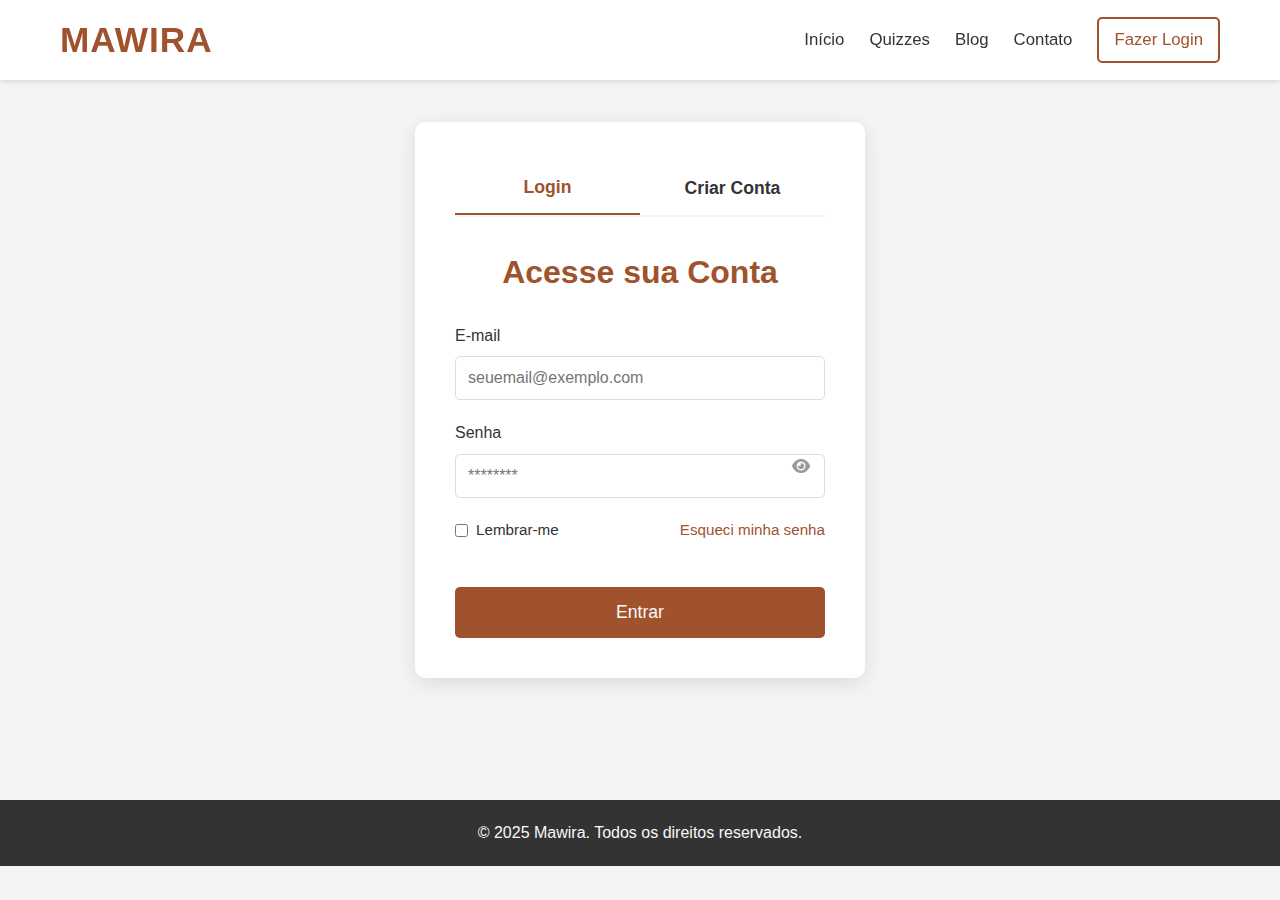
<file: Documents/mawira_site/login.html>
<!DOCTYPE html>
<html lang="pt-BR">
<head>
    <meta charset="UTF-8">
    <meta name="viewport" content="width=device-width, initial-scale=1.0">
    <title>Mawira - Login ou Criar Conta</title>
    <link rel="stylesheet" href="style.css"> <link rel="stylesheet" href="login-style.css"> <link rel="stylesheet" href="https://cdnjs.cloudflare.com/ajax/libs/font-awesome/6.0.0-beta3/css/all.min.css">
</head>
<body>
    <header class="header">
        <div class="container">
            <h1 class="logo"><a href="index.html">Mawira</a></h1>
            <nav class="nav">
                <button class="hamburger-menu" aria-label="Abrir Menu">
                    <i class="fas fa-bars"></i>
                </button>
                <ul class="nav-list">
                    <li><a href="index.html">Início</a></li>
                    <li><a href="quizzes.html">Quizzes</a></li>
                    <li><a href="blog.html">Blog</a></li>
                    <li><a href="contact.html">Contato</a></li>
                    <li><a href="login.html" class="btn btn-login active">Fazer Login</a></li>
                </ul>
            </nav>
        </div>
    </header>

    <main class="login-page">
        <div class="login-container">
            <div class="form-toggle-buttons">
                <button id="showLogin" class="active">Login</button>
                <button id="showRegister">Criar Conta</button>
            </div>

            <form id="loginForm" class="auth-form active">
                <h2>Acesse sua Conta</h2>
                <div class="form-group">
                    <label for="loginEmail">E-mail</label>
                    <input type="email" id="loginEmail" name="email" placeholder="seuemail@exemplo.com" required>
                </div>
                <div class="form-group password-group">
                    <label for="loginPassword">Senha</label>
                    <input type="password" id="loginPassword" name="password" placeholder="********" required>
                    <span class="toggle-password" data-target="loginPassword">
                        <i class="fas fa-eye"></i>
                    </span>
                </div>
                <div class="form-options">
                    <div class="remember-me">
                        <input type="checkbox" id="rememberMe" name="rememberMe">
                        <label for="rememberMe">Lembrar-me</label>
                    </div>
                    <a href="#" class="forgot-password">Esqueci minha senha</a>
                </div>
                <button type="submit" class="btn btn-primary">Entrar</button>
            </form>

            <form id="registerForm" class="auth-form">
                <h2>Crie sua Conta</h2>
                <div class="form-group">
                    <label for="registerName">Nome Completo</label>
                    <input type="text" id="registerName" name="fullName" placeholder="Seu nome completo" required>
                </div>
                <div class="form-group">
                    <label for="registerEmail">E-mail</label>
                    <input type="email" id="registerEmail" name="email" placeholder="seuemail@exemplo.com" required>
                </div>
                <div class="form-group password-group">
                    <label for="registerPassword">Senha</label>
                    <input type="password" id="registerPassword" name="password" placeholder="Mínimo 6 caracteres" required>
                    <span class="toggle-password" data-target="registerPassword">
                        <i class="fas fa-eye"></i>
                    </span>
                </div>
                <div class="form-group password-group">
                    <label for="confirmPassword">Confirmar Senha</label>
                    <input type="password" id="confirmPassword" name="confirmPassword" placeholder="Repita a senha" required>
                    <span class="toggle-password" data-target="confirmPassword">
                        <i class="fas fa-eye"></i>
                    </span>
                </div>
                <div class="form-group terms-checkbox">
                    <input type="checkbox" id="agreeTerms" name="agreeTerms" required>
                    <label for="agreeTerms">Concordo com os <a href="#" target="_blank">Termos de Uso</a> e <a href="#" target="_blank">Política de Privacidade</a></label>
                </div>
                <button type="submit" class="btn btn-primary">Criar Conta</button>
            </form>
        </div>
    </main>

    <footer class="footer">
        <div class="container">
            <p>&copy; 2025 Mawira. Todos os direitos reservados.</p>
        </div>
    </footer>

    <script src="script.js"></script> <script src="login-script.js"></script> </body>
</html>
</file>
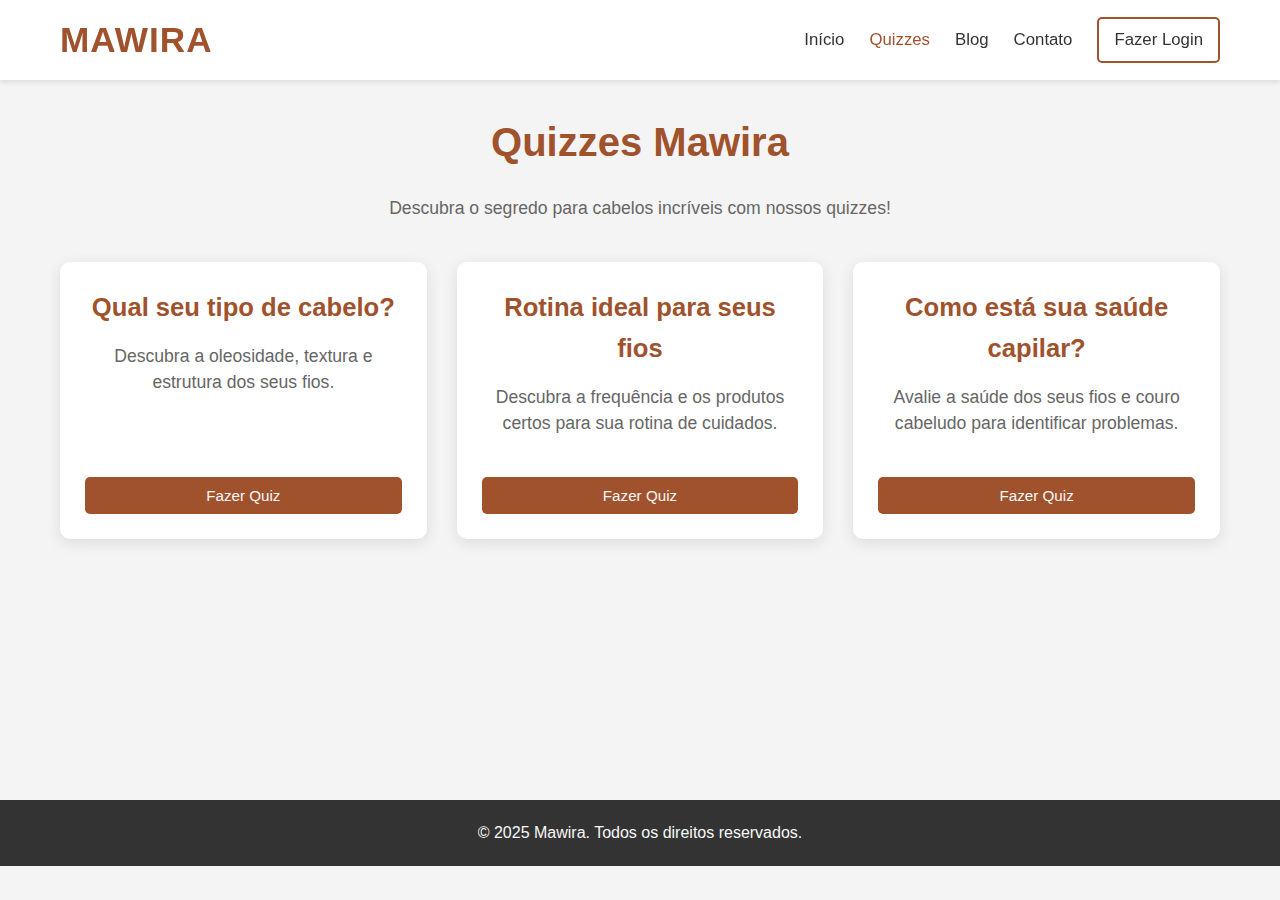
<file: Documents/mawira_site/quizzes.html>
<!DOCTYPE html>
<html lang="pt-BR">
<head>
    <meta charset="UTF-8">
    <meta name="viewport" content="width=device-width, initial-scale=1.0">
    <title>Mawira - Quizzes Personalizados</title>
    <link rel="stylesheet" href="style.css">
    <link rel="stylesheet" href="quizzes-style.css"> <link rel="stylesheet" href="https://cdnjs.cloudflare.com/ajax/libs/font-awesome/6.0.0-beta3/css/all.min.css">
</head>
<body>
    <header class="header">
        <div class="container">
            <h1 class="logo"><a href="index.html">Mawira</a></h1>
            <nav class="nav">
                <button class="hamburger-menu" aria-label="Abrir Menu">
                    <i class="fas fa-bars"></i>
                </button>
                <ul class="nav-list">
                    <li><a href="index.html">Início</a></li>
                    <li><a href="quizzes.html" class="active">Quizzes</a></li>
                    <li><a href="blog.html">Blog</a></li>
                    <li><a href="contact.html">Contato</a></li>
                    <li><a href="login.html" class="btn btn-login">Fazer Login</a></li>
                </ul>
            </nav>
        </div>
    </header>

    <main class="quizzes-page">
        <div class="container">
            <section id="quiz-list-section" class="quiz-section active">
                <h2>Quizzes Mawira</h2>
                <p>Descubra o segredo para cabelos incríveis com nossos quizzes!</p>
                <div class="quiz-cards-grid">
                    </div>
            </section>

            <section id="quiz-interface-section" class="quiz-section">
                <h2 id="current-quiz-title"></h2>
                <div class="quiz-progress-bar">
                    <div class="progress-fill" style="width: 0%;"></div>
                </div>
                <p class="progress-text">Questão 0 de 0</p>

                <div class="quiz-question-container">
                    <h3 id="question-text"></h3>
                    <div id="options-container" class="options-grid">
                        </div>
                </div>

                <div class="quiz-navigation">
                    <button id="back-button" class="btn btn-secondary" disabled>Voltar</button>
                    <button id="next-button" class="btn btn-primary" disabled>Próxima Pergunta</button>
                </div>
            </section>

            <section id="quiz-result-section" class="quiz-section">
                <div class="result-card">
                    <h2 id="result-title"></h2>
                    <div id="result-content">
                        </div>
                    <div class="result-actions">
                        <button class="btn btn-primary" id="view-products-button">Ver Produtos Recomendados</button>
                        <button class="btn btn-secondary" id="share-result-button"><i class="fas fa-share-alt"></i> Compartilhar Resultado</button>
                        <button class="btn btn-text" id="start-new-quiz-button">Fazer Outro Quiz</button>
                    </div>
                </div>
            </section>
        </div>
    </main>

    <footer class="footer">
        <div class="container">
            <p>&copy; 2025 Mawira. Todos os direitos reservados.</p>
        </div>
    </footer>

    <script src="script.js"></script>
    <script src="quizzes-script.js"></script> </body>
</html>
</file>
<file: Documents/mawira_site/style.css>
/* Variáveis CSS para facilitar a manutenção */
:root {
    --primary-color: #A0522D; /* Tons terrosos ou inspirados na natureza */
    --secondary-color: #D2B48C; /* Cor complementar */
    --text-color: #333;
    --light-text-color: #f8f8f8;
    --background-color: #f4f4f4;
    --header-height: 80px;
}

/* Reset básico e tipografia */
* {
    margin: 0;
    padding: 0;
    box-sizing: border-box;
}

body {
    font-family: 'Helvetica Neue', Helvetica, Arial, sans-serif;
    line-height: 1.6;
    color: var(--text-color);
    background-color: var(--background-color);
}

.container {
    max-width: 1200px;
    margin: 0 auto;
    padding: 0 20px;
}

a {
    text-decoration: none;
    color: var(--primary-color);
}

ul {
    list-style: none;
}

/* Botões */
.btn {
    display: inline-block;
    background: var(--primary-color);
    color: var(--light-text-color);
    padding: 12px 25px;
    border: none;
    border-radius: 5px;
    cursor: pointer;
    font-size: 1rem;
    transition: background-color 0.3s ease;
}

.btn:hover {
    background: #8B4513; /* Tom mais escuro do primário */
}

.btn-primary {
    font-size: 1.2rem;
    padding: 15px 30px;
    margin-top: 20px;
}

.btn-login {
    background: none;
    color: var(--primary-color);
    border: 2px solid var(--primary-color);
    padding: 8px 15px;
    font-size: 0.9rem;
}

.btn-login:hover {
    background: var(--primary-color);
    color: var(--light-text-color);
}

/* Header */
.header {
    background: #fff;
    color: var(--text-color);
    height: var(--header-height);
    display: flex;
    align-items: center;
    position: fixed;
    width: 100%;
    top: 0;
    left: 0;
    z-index: 1000;
    box-shadow: 0 2px 5px rgba(0,0,0,0.1);
}

.header .container {
    display: flex;
    justify-content: space-between;
    align-items: center;
    width: 100%;
}

.logo a {
    font-size: 2.2rem;
    font-weight: bold;
    color: var(--primary-color);
    text-transform: uppercase;
    letter-spacing: 1px;
}

.nav-list {
    display: flex;
    gap: 25px;
    align-items: center;
}

.nav-list a {
    color: var(--text-color);
    font-weight: 500;
    font-size: 1.05rem;
    transition: color 0.3s ease;
}

.nav-list a:hover,
.nav-list a.active {
    color: var(--primary-color);
}

.hamburger-menu {
    display: none; /* Escondido por padrão em desktop */
    background: none;
    border: none;
    font-size: 1.8rem;
    cursor: pointer;
    color: var(--primary-color);
}

/* Hero Section */
.hero {
    min-height: calc(100vh - var(--header-height)); /* Ajusta a altura para preencher a tela */
    display: flex;
    align-items: center;
    justify-content: center;
    text-align: center;
    padding-top: var(--header-height); /* Para evitar que o conteúdo fique atrás do header fixo */
    position: relative;
    overflow: hidden; /* Garante que o carrossel não ultrapasse os limites */
}

.hero-content {
    display: flex;
    flex-direction: column;
    align-items: center;
    justify-content: center;
    height: 100%;
    width: 100%;
    position: relative; /* Para posicionar o texto sobre o carrossel */
    z-index: 1;
    color: var(--light-text-color); /* Texto branco sobre as imagens */
    text-shadow: 0 0 8px rgba(0,0,0,0.6);
}

.carousel {
    position: absolute;
    top: 0;
    left: 0;
    width: 100%;
    height: 100%;
    overflow: hidden;
}

.carousel-item {
    position: absolute;
    width: 100%;
    height: 100%;
    opacity: 0;
    transition: opacity 1s ease-in-out;
}

.carousel-item.active {
    opacity: 1;
}

.carousel-item img {
    width: 100%;
    height: 100%;
    object-fit: cover; /* Garante que a imagem cubra todo o espaço */
    filter: brightness(60%); /* Escurece um pouco as imagens para o texto se destacar */
}

.hero-text {
    position: relative; /* Para garantir que o texto esteja acima das imagens */
    z-index: 2;
    padding: 20px;
    max-width: 800px;
}

.hero-text h2 {
    font-size: 3.5rem;
    margin-bottom: 15px;
    line-height: 1.2;
}

.hero-text p {
    font-size: 1.5rem;
    margin-bottom: 30px;
}

/* Footer */
.footer {
    background: var(--text-color);
    color: var(--light-text-color);
    text-align: center;
    padding: 20px 0;
    margin-top: 50px;
}

/* Modal */
.modal {
    display: none; /* Escondido por padrão */
    position: fixed; /* Fica por cima de tudo */
    z-index: 2000; /* Z-index alto para garantir que esteja acima de tudo */
    left: 0;
    top: 0;
    width: 100%; /* Largura total */
    height: 100%; /* Altura total */
    overflow: auto; /* Habilita scroll se o conteúdo for muito grande */
    background-color: rgba(0,0,0,0.6); /* Fundo escurecido */
    display: flex; /* Para centralizar o conteúdo */
    align-items: center;
    justify-content: center;
}

.modal-content {
    background-color: #fff;
    margin: auto;
    padding: 30px;
    border-radius: 8px;
    width: 90%;
    max-width: 500px;
    box-shadow: 0 5px 15px rgba(0,0,0,0.3);
    text-align: center;
    position: relative;
}

.modal-content h2 {
    color: var(--primary-color);
    margin-bottom: 15px;
    font-size: 2rem;
}

.modal-content p {
    font-size: 1.1rem;
    line-height: 1.8;
    margin-bottom: 25px;
}

.close-button {
    color: #aaa;
    position: absolute;
    top: 10px;
    right: 20px;
    font-size: 28px;
    font-weight: bold;
    cursor: pointer;
}

.close-button:hover,
.close-button:focus {
    color: #333;
    text-decoration: none;
}

.btn-modal-close {
    background: var(--secondary-color);
    color: var(--text-color);
    padding: 10px 20px;
    border: none;
    border-radius: 5px;
    cursor: pointer;
    font-size: 1rem;
    transition: background-color 0.3s ease;
}

.btn-modal-close:hover {
    background: #C0A581;
}


/* Responsividade */
@media (max-width: 768px) {
    .header .container {
        flex-wrap: wrap;
        padding: 0 15px;
    }

    .logo {
        flex-grow: 1; /* Garante que a logo ocupe o espaço necessário */
        text-align: left;
    }

    .nav {
        order: 1; /* Coloca o menu hambúrguer após a logo */
        margin-left: auto; /* Empurra o hambúrguer para a direita */
    }

    .nav-list {
        display: none; /* Esconde a lista de navegação em telas pequenas */
        flex-direction: column;
        width: 100%;
        position: absolute;
        top: var(--header-height);
        left: 0;
        background: #fff;
        box-shadow: 0 5px 10px rgba(0,0,0,0.1);
        padding: 15px 0;
        text-align: center;
    }

    .nav-list.active {
        display: flex; /* Mostra a lista quando o hambúrguer é clicado */
    }

    .nav-list li {
        margin: 10px 0;
    }

    .hamburger-menu {
        display: block; /* Mostra o hambúrguer em telas pequenas */
    }

    .hero-text h2 {
        font-size: 2.5rem;
    }

    .hero-text p {
        font-size: 1.2rem;
    }

    .btn-primary {
        font-size: 1.1rem;
        padding: 12px 25px;
    }

    .modal-content {
        padding: 20px;
        width: 95%;
    }

    .modal-content h2 {
        font-size: 1.8rem;
    }

    .modal-content p {
        font-size: 1rem;
    }
}
</file>
<file: Documents/mawira_site/login-style.css>
/* Estilos específicos para a página de Login/Registro */

.login-page {
    display: flex;
    justify-content: center;
    align-items: center;
    min-height: calc(100vh - var(--header-height) - 70px); /* Ajusta a altura da tela */
    padding: var(--header-height) 20px 30px; /* Espaçamento do header e footer */
    background-color: var(--background-color);
}

.login-container {
    background-color: #fff;
    padding: 40px;
    border-radius: 10px;
    box-shadow: 0 5px 20px rgba(0, 0, 0, 0.1);
    width: 100%;
    max-width: 450px; /* Largura máxima do container */
    text-align: center;
}

.form-toggle-buttons {
    display: flex;
    justify-content: center;
    margin-bottom: 30px;
    border-bottom: 2px solid var(--background-color);
}

.form-toggle-buttons button {
    flex: 1;
    padding: 15px 0;
    font-size: 1.1rem;
    font-weight: 600;
    border: none;
    background: none;
    cursor: pointer;
    color: var(--text-color);
    transition: color 0.3s ease, border-bottom 0.3s ease;
    position: relative;
    outline: none; /* Remove outline ao focar */
}

.form-toggle-buttons button.active {
    color: var(--primary-color);
    border-bottom: 2px solid var(--primary-color);
}

.auth-form {
    display: none; /* Esconde os formulários por padrão, JS mostrará o ativo */
    animation: fadeIn 0.5s ease-out; /* Animação ao mostrar/esconder */
}

.auth-form.active {
    display: block;
}

@keyframes fadeIn {
    from { opacity: 0; transform: translateY(10px); }
    to { opacity: 1; transform: translateY(0); }
}

.auth-form h2 {
    font-size: 2rem;
    color: var(--primary-color);
    margin-bottom: 25px;
}

.form-group {
    margin-bottom: 20px;
    text-align: left;
}

.form-group label {
    display: block;
    margin-bottom: 8px;
    font-weight: 500;
    color: var(--text-color);
}

.form-group input[type="email"],
.form-group input[type="password"],
.form-group input[type="text"] {
    width: 100%;
    padding: 12px;
    border: 1px solid #ddd;
    border-radius: 5px;
    font-size: 1rem;
    transition: border-color 0.3s ease;
}

.form-group input[type="email"]:focus,
.form-group input[type="password"]:focus,
.form-group input[type="text"]:focus {
    border-color: var(--primary-color);
    outline: none;
    box-shadow: 0 0 0 3px rgba(160, 82, 45, 0.2);
}

.password-group {
    position: relative;
}

.toggle-password {
    position: absolute;
    right: 15px;
    top: 60%; /* Ajuste para centralizar verticalmente */
    transform: translateY(-50%);
    cursor: pointer;
    color: #999;
    font-size: 1rem;
}

.toggle-password:hover {
    color: var(--primary-color);
}

.form-options {
    display: flex;
    justify-content: space-between;
    align-items: center;
    margin-bottom: 25px;
    font-size: 0.95rem;
}

.remember-me {
    display: flex;
    align-items: center;
    gap: 8px;
}

.remember-me input[type="checkbox"] {
    accent-color: var(--primary-color); /* Cor do checkbox */
}

.forgot-password {
    color: var(--primary-color);
    font-weight: 500;
}

.forgot-password:hover {
    text-decoration: underline;
}

.terms-checkbox {
    display: flex;
    align-items: flex-start;
    gap: 10px;
    margin-top: 20px;
    font-size: 0.9rem;
}

.terms-checkbox input[type="checkbox"] {
    margin-top: 4px; /* Alinha o checkbox com o texto */
    accent-color: var(--primary-color);
}

.terms-checkbox label a {
    font-weight: 500;
}

.btn-primary {
    width: 100%;
    padding: 15px;
    font-size: 1.1rem;
    margin-top: 20px; /* Espaço acima do botão */
}

/* Responsividade para telas menores */
@media (max-width: 500px) {
    .login-container {
        padding: 25px;
        margin: 0 15px;
    }

    .auth-form h2 {
        font-size: 1.8rem;
    }

    .form-options {
        flex-direction: column;
        align-items: flex-start;
        gap: 10px;
    }
}
</file>
<file: Documents/mawira_site/quizzes-style.css>
/* Estilos específicos para a página de Quizzes */

.quizzes-page {
    padding-top: var(--header-height); /* Espaçamento do header fixo */
    padding-bottom: 50px;
    background-color: var(--background-color);
    min-height: calc(100vh - var(--header-height) - 70px); /* Ajusta a altura da tela */
}

.quiz-section {
    display: none; /* Oculta todas as seções de quiz por padrão */
    padding: 30px 0;
}

.quiz-section.active {
    display: block; /* Mostra a seção ativa */
}

/* Estilos da Listagem de Quizzes */
#quiz-list-section h2 {
    font-size: 2.5rem;
    color: var(--primary-color);
    text-align: center;
    margin-bottom: 20px;
}

#quiz-list-section p {
    font-size: 1.1rem;
    color: #666;
    text-align: center;
    margin-bottom: 40px;
}

.quiz-cards-grid {
    display: grid;
    grid-template-columns: repeat(auto-fit, minmax(300px, 1fr));
    gap: 30px;
    justify-content: center;
    align-items: stretch;
}

.quiz-card {
    background-color: #fff;
    border-radius: 10px;
    box-shadow: 0 4px 15px rgba(0, 0, 0, 0.1);
    padding: 25px;
    text-align: center;
    transition: transform 0.3s ease, box-shadow 0.3s ease;
    cursor: pointer;
    display: flex;
    flex-direction: column;
    justify-content: space-between;
}

.quiz-card:hover {
    transform: translateY(-5px);
    box-shadow: 0 8px 25px rgba(0, 0, 0, 0.15);
}

.quiz-card h3 {
    font-size: 1.6rem;
    color: var(--primary-color);
    margin-bottom: 15px;
    font-weight: 600;
}

.quiz-card p {
    font-size: 1rem;
    color: #555;
    line-height: 1.5;
    flex-grow: 1; /* Permite que o parágrafo ocupe o espaço restante */
    margin-bottom: 20px;
}

.quiz-card .btn {
    margin-top: auto; /* Empurra o botão para o final do card */
    padding: 10px 20px;
    font-size: 0.95rem;
}

/* Estilos da Interface do Quiz */
#quiz-interface-section {
    max-width: 700px;
    margin: 0 auto;
    background-color: #fff;
    padding: 30px;
    border-radius: 10px;
    box-shadow: 0 4px 15px rgba(0, 0, 0, 0.1);
}

#current-quiz-title {
    font-size: 2rem;
    color: var(--primary-color);
    text-align: center;
    margin-bottom: 25px;
}

.quiz-progress-bar {
    width: 100%;
    height: 10px;
    background-color: #e0e0e0;
    border-radius: 5px;
    overflow: hidden;
    margin-bottom: 10px;
}

.progress-fill {
    height: 100%;
    background-color: var(--secondary-color);
    border-radius: 5px;
    transition: width 0.5s ease-out;
}

.progress-text {
    text-align: right;
    font-size: 0.95rem;
    color: #777;
    margin-bottom: 30px;
}

.quiz-question-container {
    margin-bottom: 40px;
}

#question-text {
    font-size: 1.7rem;
    color: var(--text-color);
    margin-bottom: 25px;
    text-align: center;
    line-height: 1.4;
}

.options-grid {
    display: grid;
    grid-template-columns: 1fr; /* Colunas para as opções */
    gap: 15px;
}

.option-button {
    background-color: #f9f9f9;
    border: 2px solid #e0e0e0;
    border-radius: 8px;
    padding: 15px 20px;
    font-size: 1.1rem;
    text-align: left;
    cursor: pointer;
    transition: all 0.3s ease;
    width: 100%;
    color: var(--text-color);
    font-weight: 500;
}

.option-button:hover {
    border-color: var(--primary-color);
    background-color: #f0f0f0;
}

.option-button.selected {
    background-color: var(--primary-color);
    color: var(--light-text-color);
    border-color: var(--primary-color);
    box-shadow: 0 2px 8px rgba(0,0,0,0.1);
}

.quiz-navigation {
    display: flex;
    justify-content: space-between;
    margin-top: 30px;
    gap: 15px;
}

.quiz-navigation .btn {
    flex: 1; /* Faz os botões ocuparem o mesmo espaço */
    padding: 12px 25px;
    font-size: 1rem;
}

.quiz-navigation .btn-secondary {
    background-color: #ccc;
    color: var(--text-color);
}

.quiz-navigation .btn-secondary:hover {
    background-color: #bbb;
}

/* Estilos do Resultado do Quiz */
#quiz-result-section {
    max-width: 800px;
    margin: 0 auto;
}

.result-card {
    background-color: #fff;
    padding: 40px;
    border-radius: 10px;
    box-shadow: 0 4px 15px rgba(0, 0, 0, 0.1);
    text-align: center;
}

#result-title {
    font-size: 2.8rem;
    color: var(--primary-color);
    margin-bottom: 25px;
}

#result-content p {
    font-size: 1.2rem;
    line-height: 1.8;
    color: #444;
    margin-bottom: 20px;
}

#result-content strong {
    color: var(--primary-color);
}

.result-actions {
    margin-top: 40px;
    display: flex;
    flex-wrap: wrap; /* Permite que os botões quebrem a linha */
    justify-content: center;
    gap: 15px;
}

.result-actions .btn {
    padding: 12px 25px;
    font-size: 1rem;
    display: flex;
    align-items: center;
    justify-content: center;
    gap: 8px;
}

.btn-text {
    background: none;
    color: var(--primary-color);
    border: none;
    font-weight: 600;
    padding: 10px;
    cursor: pointer;
    font-size: 1rem;
}

.btn-text:hover {
    text-decoration: underline;
}

/* Responsividade */
@media (max-width: 768px) {
    #quiz-list-section h2 {
        font-size: 2rem;
    }

    .quiz-card {
        padding: 20px;
    }

    .quiz-card h3 {
        font-size: 1.4rem;
    }

    .quiz-card p {
        font-size: 0.95rem;
    }

    #quiz-interface-section {
        padding: 20px;
        margin: 0 15px;
    }

    #current-quiz-title {
        font-size: 1.8rem;
    }

    #question-text {
        font-size: 1.5rem;
    }

    .option-button {
        font-size: 1rem;
        padding: 12px 15px;
    }

    .quiz-navigation {
        flex-direction: column;
    }

    #quiz-result-section {
        padding: 0 15px;
    }

    .result-card {
        padding: 25px;
    }

    #result-title {
        font-size: 2.2rem;
    }

    #result-content p {
        font-size: 1.1rem;
    }
}

@media (max-width: 480px) {
    .quiz-cards-grid {
        grid-template-columns: 1fr; /* Uma coluna em telas muito pequenas */
    }

    #question-text {
        font-size: 1.3rem;
    }
}
</file>
